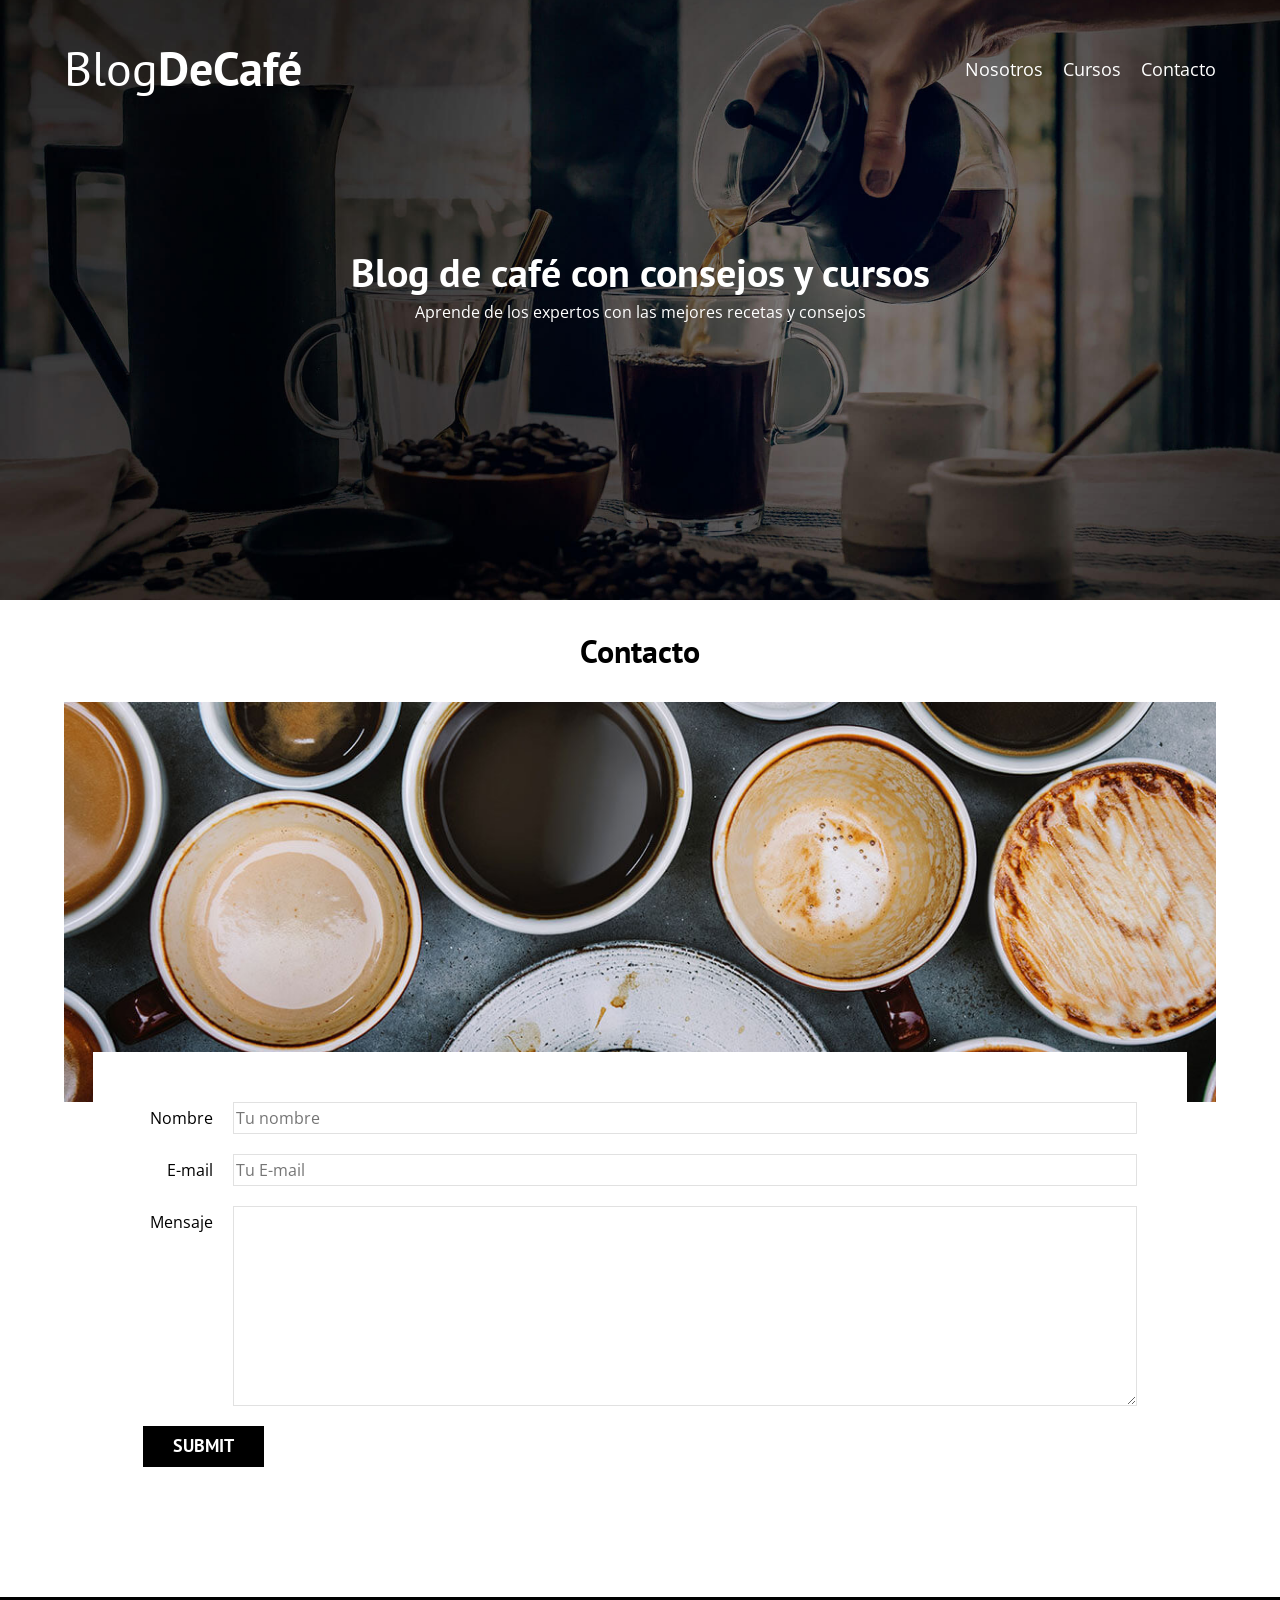
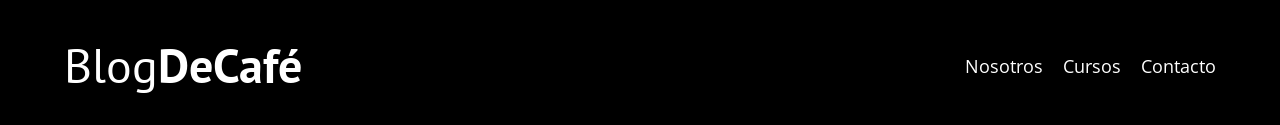
<file: contacto.html>
<!DOCTYPE html>
<html lang="en">
<head>
    <meta charset="UTF-8">
    <meta name="viewport" content="width=device-width, initial-scale=1.0">
    <title>BlogDeCafé</title>
    <link rel="stylesheet" href="css/normalize.css">
    <link rel="preconnect" href="https://fonts.googleapis.com">
    <link rel="preconnect" href="https://fonts.gstatic.com" crossorigin>
    <link href="https://fonts.googleapis.com/css2?family=Open+Sans&family=PT+Sans:wght@400;700&display=swap" rel="stylesheet">
    <link rel="stylesheet" href="css/style.css">
</head>
<body>
    
    <header class="header">
        <div class="contenedor">
            <div class="barra">
                <a class="logo" href="index.html">
                    <h1 class="logo__nombre no-margin centrar-texto">Blog<span class="logo__bold">DeCafé</span></h1>
                </a>
                <nav class="navegacion">
                    <a href="nosotros.html" class="navegacion__enlace">Nosotros</a>
                    <a href="cursos.html" class="navegacion__enlace">Cursos</a>
                    <a href="contacto.html" class="navegacion__enlace">Contacto</a>    
                </nav>
            </div>
        </div>

        <div class="header__texto">
            <h2 class="no-margin">Blog de café con consejos y cursos</h2>
            <p class="no-margin">Aprende de los expertos con las mejores recetas y consejos</p>
        </div>
    </header>

    <main class="contenedor">
        <h3 class="centrar-texto">Contacto</h3>

        <div class="contacto-bg"></div>
        
        <form class="formulario">
            <div class="campo">
                <label class="campo__label" for="nombre">Nombre</label>
                <input 
                    class="campo__field"
                    type="text" 
                    placeholder="Tu nombre" 
                    id="nombre"
                >
            </div>
            <div class="campo">
                <label class="campo__label" for="email">E-mail</label>
                <input 
                    class="campo__field"
                    type="email" 
                    placeholder="Tu E-mail" 
                    id="email"
                >
            </div>
            <div class="campo">
                <label class="campo__label" for="mensaje">Mensaje</label>
                <textarea 
                    class="campo__field campo__field--textarea"
                    id="mensaje"
                ></textarea>  
            </div>
            <div class="campo">
                <input type="submit" class="boton boton--primario">
            </div>
        </form>
    </main>

    <footer class="footer">
        <div class="contenedor">
            <div class="barra">
                <a class="logo" href="index.html">
                    <h1 class="logo__nombre no-margin centrar-texto">Blog<span class="logo__bold">DeCafé</span></h1>
                </a>
                <nav class="navegacion">
                    <a href="nosotros.html" class="navegacion__enlace">Nosotros</a>
                    <a href="cursos.html" class="navegacion__enlace">Cursos</a>
                    <a href="contacto.html" class="navegacion__enlace">Contacto</a>    
                </nav>
            </div>
        </div>
    </footer>

</body>
</html>
</file>
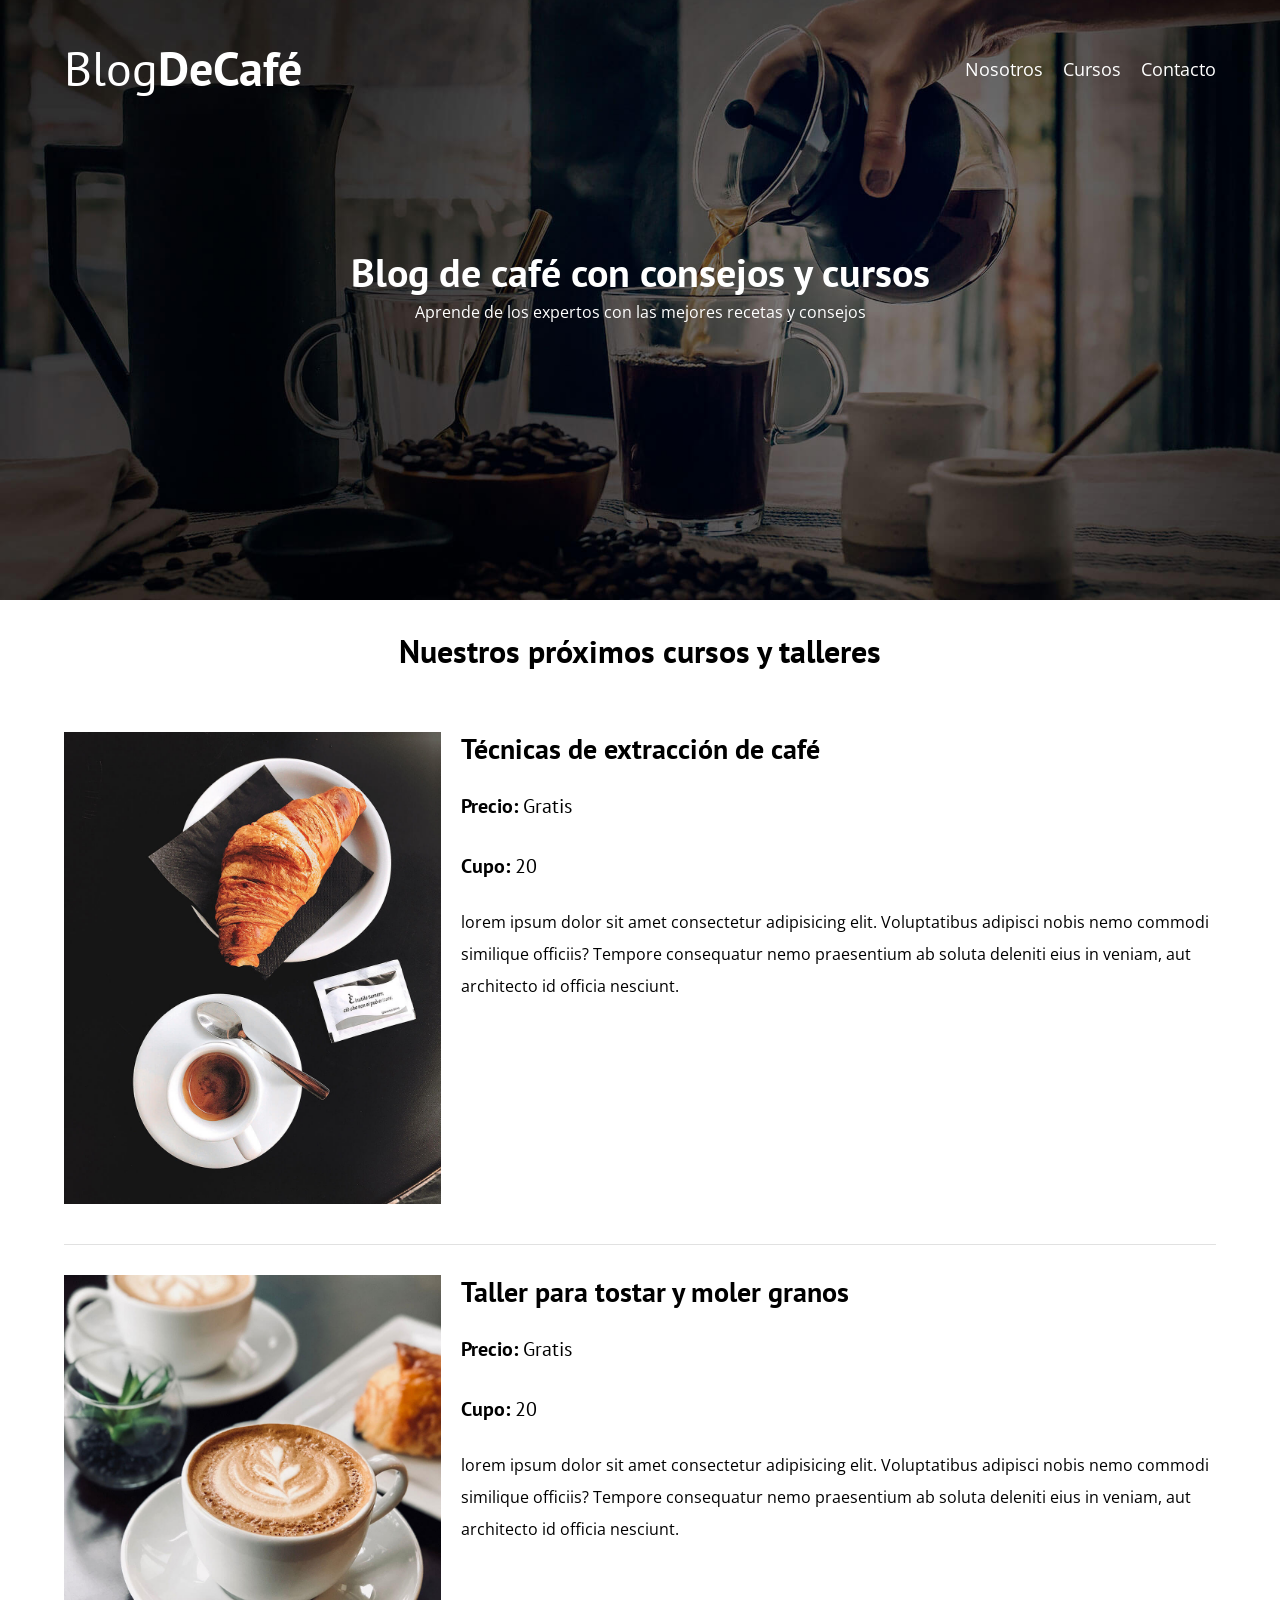
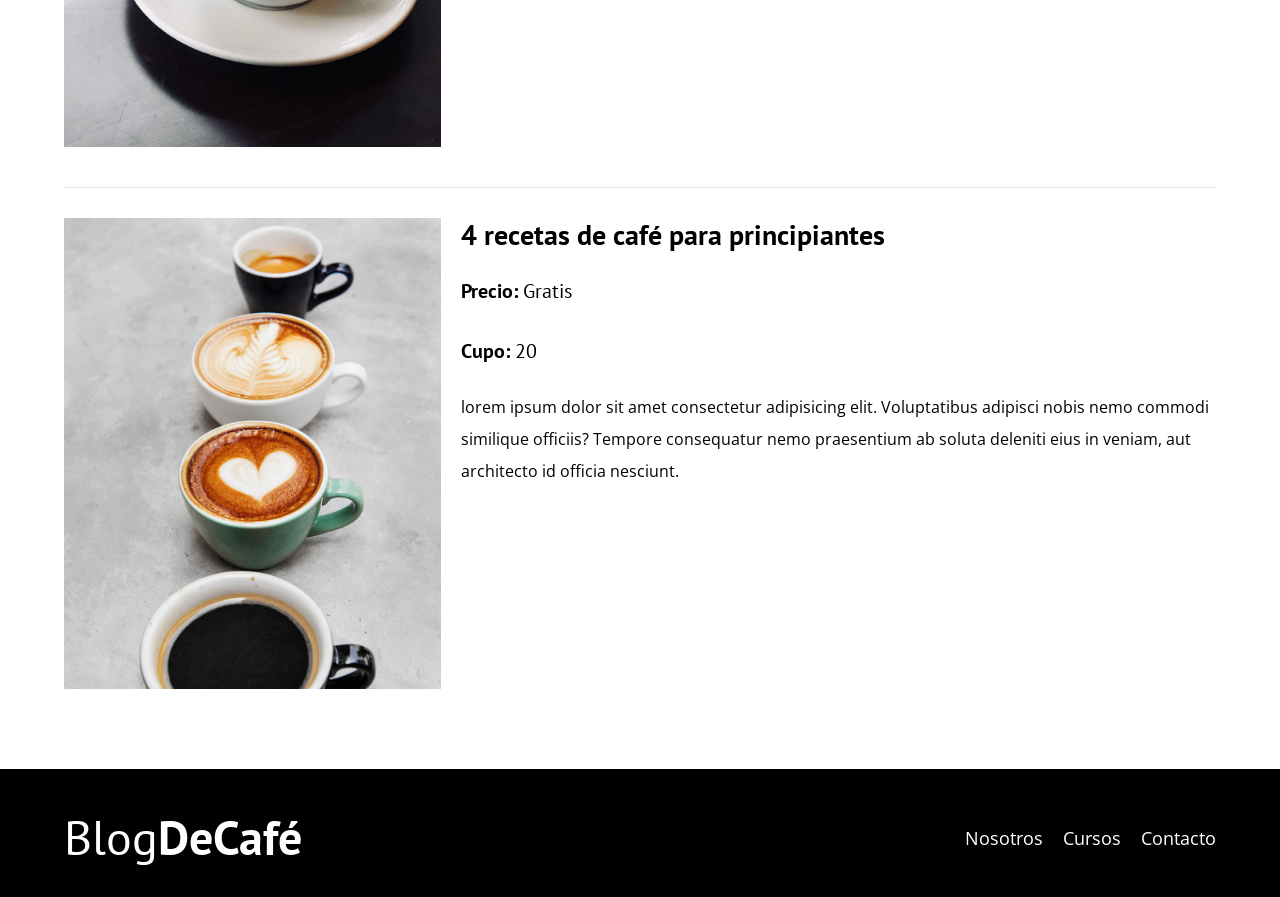
<file: cursos.html>
<!DOCTYPE html>
<html lang="en">
<head>
    <meta charset="UTF-8">
    <meta name="viewport" content="width=device-width, initial-scale=1.0">
    <title>BlogDeCafé</title>
    <link rel="stylesheet" href="css/normalize.css">
    <link rel="preconnect" href="https://fonts.googleapis.com">
    <link rel="preconnect" href="https://fonts.gstatic.com" crossorigin>
    <link href="https://fonts.googleapis.com/css2?family=Open+Sans&family=PT+Sans:wght@400;700&display=swap" rel="stylesheet">
    <link rel="stylesheet" href="css/style.css">
</head>
<body>
    
    <header class="header">
        <div class="contenedor">
            <div class="barra">
                <a class="logo" href="index.html">
                    <h1 class="logo__nombre no-margin centrar-texto">Blog<span class="logo__bold">DeCafé</span></h1>
                </a>
                <nav class="navegacion">
                    <a href="nosotros.html" class="navegacion__enlace">Nosotros</a>
                    <a href="cursos.html" class="navegacion__enlace">Cursos</a>
                    <a href="contacto.html" class="navegacion__enlace">Contacto</a>    
                </nav>
            </div>
        </div>

        <div class="header__texto">
            <h2 class="no-margin">Blog de café con consejos y cursos</h2>
            <p class="no-margin">Aprende de los expertos con las mejores recetas y consejos</p>
        </div>
    </header>

    <main class="contenedor">
        <h3 class="centrar-texto">Nuestros próximos cursos y talleres</h3>

        <div class="curso">
            <div class="curso__imagen">
                <img src="img/curso1.jpg" alt="Imagen del curso">
            </div>

            <div class="curso__informacion">
                <h4 class="no-margin">Técnicas de extracción de café</h4>
                <p class="curso__label">Precio: 
                    <span class="curso__info">Gratis</span>
                </p>
                <p class="curso__label">Cupo: 
                    <span class="curso__info">20</span>
                </p>
                <p class="curso__descripcion">
                    lorem ipsum dolor sit amet consectetur adipisicing elit. Voluptatibus adipisci nobis nemo commodi similique officiis? Tempore consequatur nemo praesentium ab soluta deleniti eius in veniam, aut architecto id officia nesciunt.
                </p>
            </div><!-- .curso__informacion -->
        </div><!-- .curso -->

        <div class="curso">
            <div class="curso__imagen">
                <img src="img/curso2.jpg" alt="Imagen del curso">
            </div>

            <div class="curso__informacion">
                <h4 class="no-margin">Taller para tostar y moler granos</h4>
                <p class="curso__label">Precio: 
                    <span class="curso__info">Gratis</span>
                </p>
                <p class="curso__label">Cupo: 
                    <span class="curso__info">20</span>
                </p>
                <p class="curso__descripcion">
                    lorem ipsum dolor sit amet consectetur adipisicing elit. Voluptatibus adipisci nobis nemo commodi similique officiis? Tempore consequatur nemo praesentium ab soluta deleniti eius in veniam, aut architecto id officia nesciunt.
                </p>
            </div><!-- .curso__informacion -->
        </div><!-- .curso -->

        <div class="curso">
            <div class="curso__imagen">
                <img src="img/curso3.jpg" alt="Imagen del curso">
            </div>

            <div class="curso__informacion">
                <h4 class="no-margin">4 recetas de café para principiantes</h4>
                <p class="curso__label">Precio: 
                    <span class="curso__info">Gratis</span>
                </p>
                <p class="curso__label">Cupo: 
                    <span class="curso__info">20</span>
                </p>
                <p class="curso__descripcion">
                    lorem ipsum dolor sit amet consectetur adipisicing elit. Voluptatibus adipisci nobis nemo commodi similique officiis? Tempore consequatur nemo praesentium ab soluta deleniti eius in veniam, aut architecto id officia nesciunt.
                </p>
            </div><!-- .curso__informacion -->
        </div><!-- .curso -->
    </main>

    <footer class="footer">
        <div class="contenedor">
            <div class="barra">
                <a class="logo" href="index.html">
                    <h1 class="logo__nombre no-margin centrar-texto">Blog<span class="logo__bold">DeCafé</span></h1>
                </a>
                <nav class="navegacion">
                    <a href="nosotros.html" class="navegacion__enlace">Nosotros</a>
                    <a href="cursos.html" class="navegacion__enlace">Cursos</a>
                    <a href="contacto.html" class="navegacion__enlace">Contacto</a>    
                </nav>
            </div>
        </div>
    </footer>

</body>
</html>
</file>
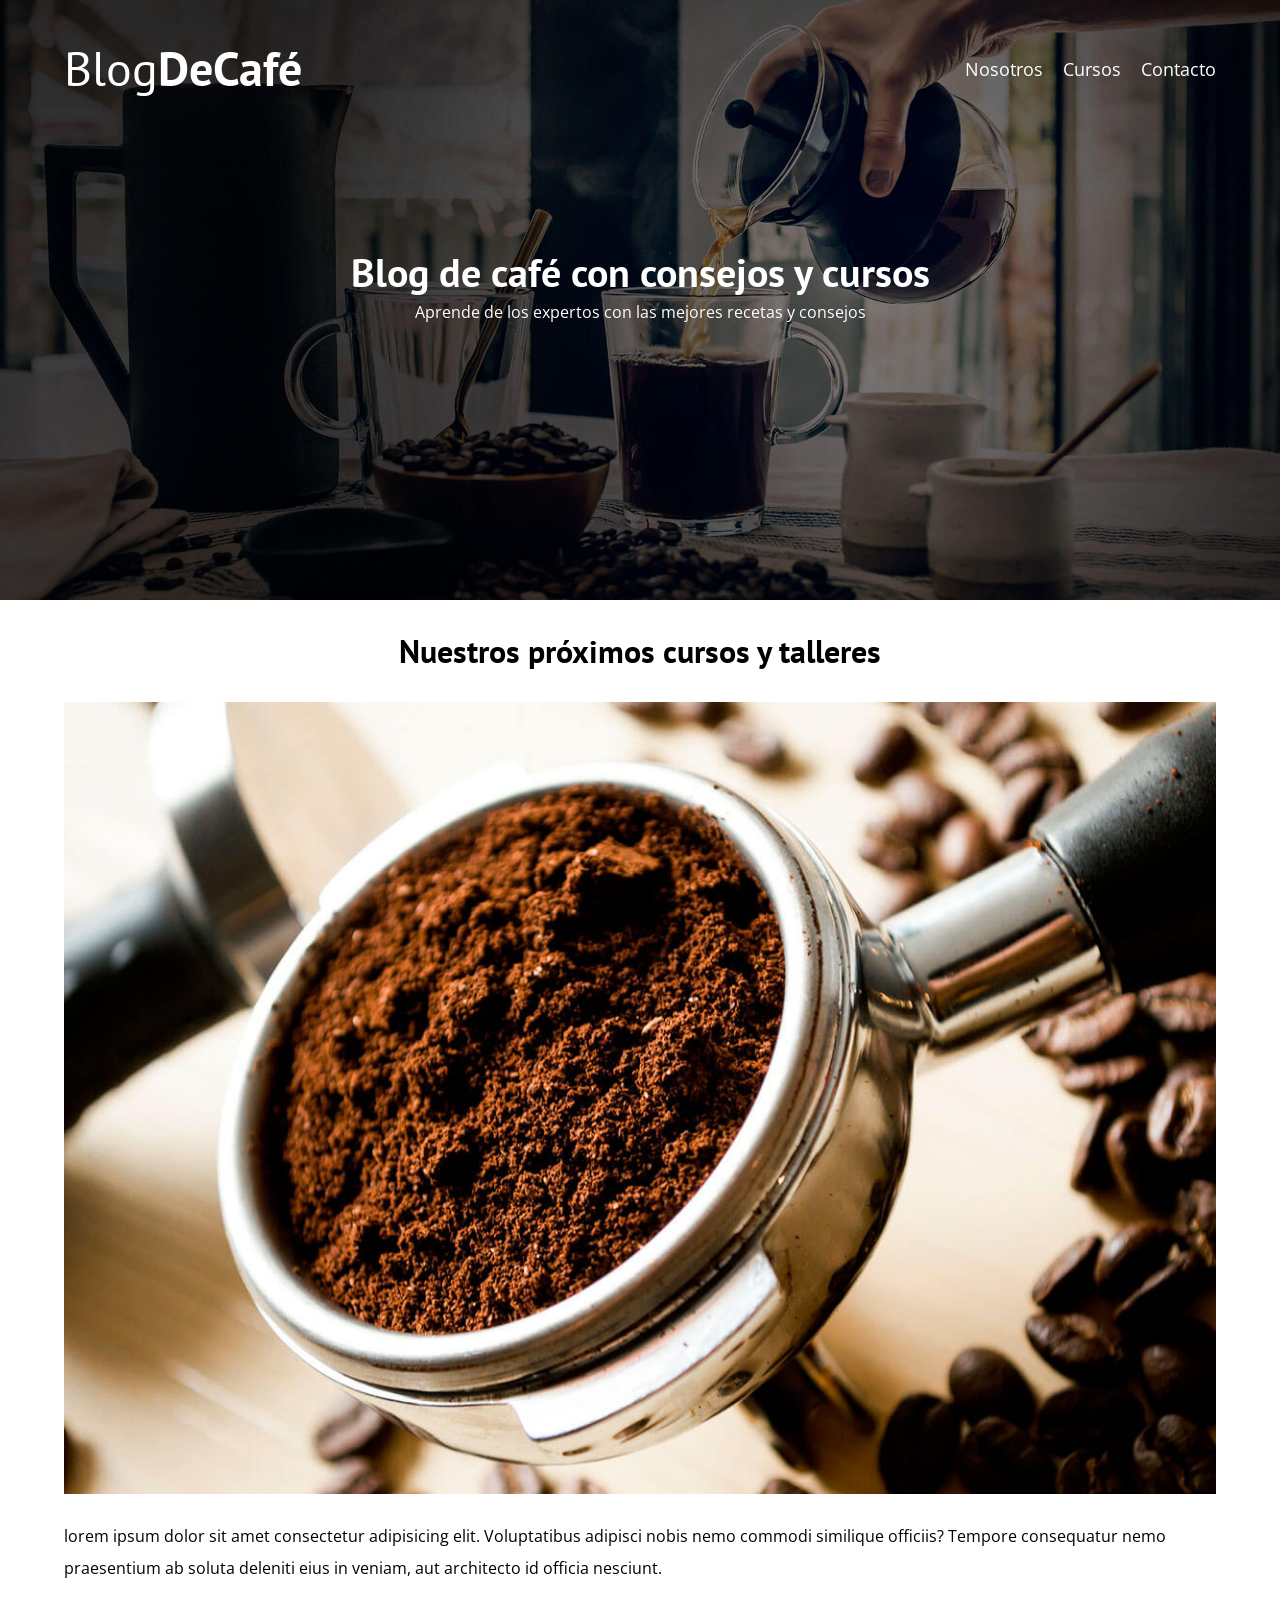
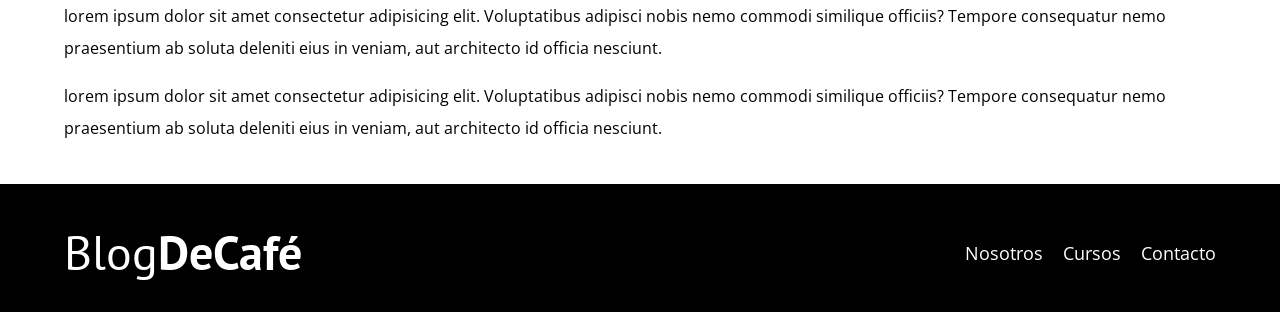
<file: entrada.html>
<!DOCTYPE html>
<html lang="en">
<head>
    <meta charset="UTF-8">
    <meta name="viewport" content="width=device-width, initial-scale=1.0">
    <title>BlogDeCafé</title>
    <link rel="stylesheet" href="css/normalize.css">
    <link rel="preconnect" href="https://fonts.googleapis.com">
    <link rel="preconnect" href="https://fonts.gstatic.com" crossorigin>
    <link href="https://fonts.googleapis.com/css2?family=Open+Sans&family=PT+Sans:wght@400;700&display=swap" rel="stylesheet">
    <link rel="stylesheet" href="css/style.css">
</head>
<body>
    
    <header class="header">
        <div class="contenedor">
            <div class="barra">
                <a class="logo" href="index.html">
                    <h1 class="logo__nombre no-margin centrar-texto">Blog<span class="logo__bold">DeCafé</span></h1>
                </a>
                <nav class="navegacion">
                    <a href="nosotros.html" class="navegacion__enlace">Nosotros</a>
                    <a href="cursos.html" class="navegacion__enlace">Cursos</a>
                    <a href="contacto.html" class="navegacion__enlace">Contacto</a>    
                </nav>
            </div>
        </div>

        <div class="header__texto">
            <h2 class="no-margin">Blog de café con consejos y cursos</h2>
            <p class="no-margin">Aprende de los expertos con las mejores recetas y consejos</p>
        </div>
    </header>

    <main class="contenedor">
        <h3 class="centrar-texto">Nuestros próximos cursos y talleres</h3>

        <img src="img/blog1.jpg" alt="Imagen del blog">

        <p>lorem ipsum dolor sit amet consectetur adipisicing elit. Voluptatibus adipisci nobis nemo commodi similique officiis? Tempore consequatur nemo praesentium ab soluta deleniti eius in veniam, aut architecto id officia nesciunt.</p>

        <p>lorem ipsum dolor sit amet consectetur adipisicing elit. Voluptatibus adipisci nobis nemo commodi similique officiis? Tempore consequatur nemo praesentium ab soluta deleniti eius in veniam, aut architecto id officia nesciunt.</p>

        <p>lorem ipsum dolor sit amet consectetur adipisicing elit. Voluptatibus adipisci nobis nemo commodi similique officiis? Tempore consequatur nemo praesentium ab soluta deleniti eius in veniam, aut architecto id officia nesciunt.</p>
    </main>

    <footer class="footer">
        <div class="contenedor">
            <div class="barra">
                <a class="logo" href="index.html">
                    <h1 class="logo__nombre no-margin centrar-texto">Blog<span class="logo__bold">DeCafé</span></h1>
                </a>
                <nav class="navegacion">
                    <a href="nosotros.html" class="navegacion__enlace">Nosotros</a>
                    <a href="cursos.html" class="navegacion__enlace">Cursos</a>
                    <a href="contacto.html" class="navegacion__enlace">Contacto</a>    
                </nav>
            </div>
        </div>
    </footer>

</body>
</html>
</file>
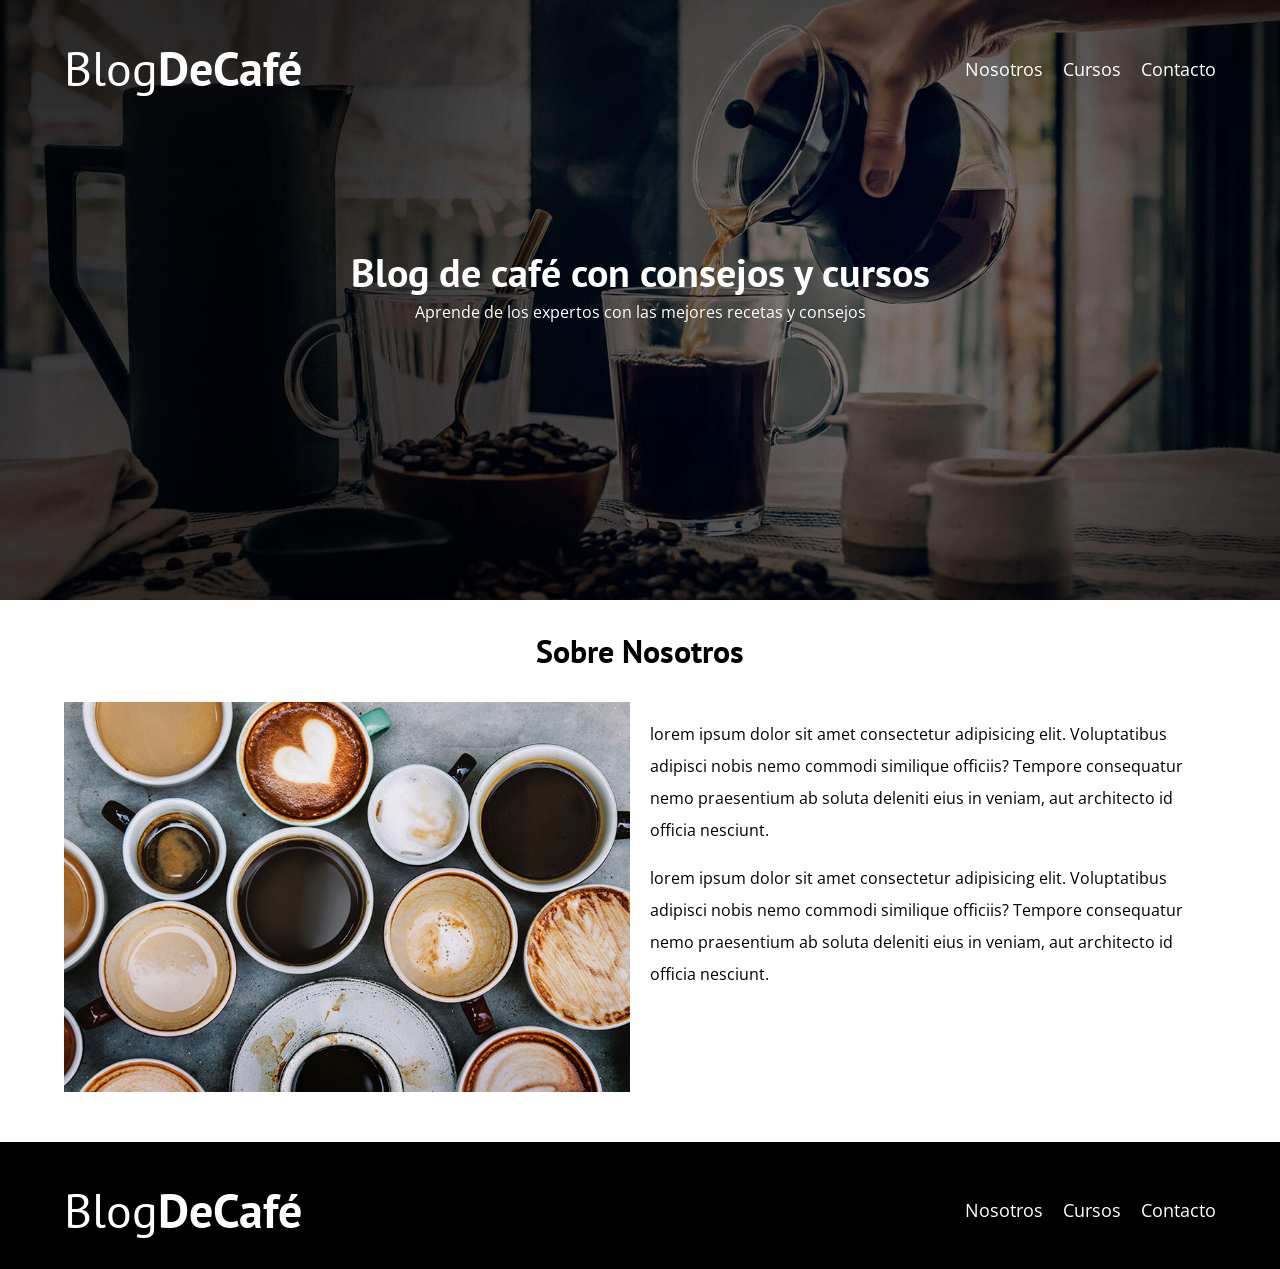
<file: nosotros.html>
<!DOCTYPE html>
<html lang="en">
<head>
    <meta charset="UTF-8">
    <meta name="viewport" content="width=device-width, initial-scale=1.0">
    <title>BlogDeCafé</title>
    <link rel="stylesheet" href="css/normalize.css">
    <link rel="preconnect" href="https://fonts.googleapis.com">
    <link rel="preconnect" href="https://fonts.gstatic.com" crossorigin>
    <link href="https://fonts.googleapis.com/css2?family=Open+Sans&family=PT+Sans:wght@400;700&display=swap" rel="stylesheet">
    <link rel="stylesheet" href="css/style.css">
</head>
<body>
    
    <header class="header">
        <div class="contenedor">
            <div class="barra">
                <a class="logo" href="index.html">
                    <h1 class="logo__nombre no-margin centrar-texto">Blog<span class="logo__bold">DeCafé</span></h1>
                </a>
                <nav class="navegacion">
                    <a href="nosotros.html" class="navegacion__enlace">Nosotros</a>
                    <a href="cursos.html" class="navegacion__enlace">Cursos</a>
                    <a href="contacto.html" class="navegacion__enlace">Contacto</a>    
                </nav>
            </div>
        </div>

        <div class="header__texto">
            <h2 class="no-margin">Blog de café con consejos y cursos</h2>
            <p class="no-margin">Aprende de los expertos con las mejores recetas y consejos</p>
        </div>
    </header>

    <main class="contenedor">
        <h3 class="centrar-texto">Sobre Nosotros</h3>

        <div class="sobre-nosotros">
            <div class="sobre-nosotros__imagen">
                <img src="img/nosotros.jpg" alt="imagen nosotros">
            </div>

            <div class="sobre-nosotros__texto">
                <p>
                    lorem ipsum dolor sit amet consectetur adipisicing elit. Voluptatibus adipisci nobis nemo commodi similique officiis? Tempore consequatur nemo praesentium ab soluta deleniti eius in veniam, aut architecto id officia nesciunt.
                </p>

                <p>
                    lorem ipsum dolor sit amet consectetur adipisicing elit. Voluptatibus adipisci nobis nemo commodi similique officiis? Tempore consequatur nemo praesentium ab soluta deleniti eius in veniam, aut architecto id officia nesciunt.
                </p>
            </div>
        </div>
    </main>

    <footer class="footer">
        <div class="contenedor">
            <div class="barra">
                <a class="logo" href="index.html">
                    <h1 class="logo__nombre no-margin centrar-texto">Blog<span class="logo__bold">DeCafé</span></h1>
                </a>
                <nav class="navegacion">
                    <a href="nosotros.html" class="navegacion__enlace">Nosotros</a>
                    <a href="cursos.html" class="navegacion__enlace">Cursos</a>
                    <a href="contacto.html" class="navegacion__enlace">Contacto</a>    
                </nav>
            </div>
        </div>
    </footer>

</body>
</html>
</file>
<file: css/style.css>
:root {
    --fuenteHeading: 'PT Sans', sans-serif;
    --fuenteParrafos: 'Open Sans', sans-serif;

    --primario: #784D3C;
    --gris: #e1e1e1;
    --blanco: #ffffff;
    --negro: #000000;
}

html {
    box-sizing: border-box; /* Hacer que el padding, border, etc., no afecte el ancho de los elementos */
    font-size: 62.5%; /* 1 rem = 10px */
}
*, *:before, *:after {
    box-sizing: inherit; /* inherit hereda las características del elemento padre html, además puede heredar de otro selector */
}

body {
    font-family: var(--fuenteParrafos);
    font-size: 1.6rem;
    line-height: 2;
}

/** Globales **/
.contenedor {
/*     max-width: 120rem;
    width: 90%; */
    width: min(90%, 120rem);/* Produce el mismo efecto que max-width: 120rem; width: 90%; */
    margin: 0 auto;/* Centrar horizontalmente */
}

a {
    text-decoration: none;/* Quitar el subrayado a los enlaces */
}

h1, h2, h3, h4 {/* Sistema de headings */
    font-family: var(--fuenteHeading);
    line-height: 1.2;
}
h1 {
    font-size: 4.8rem;
}
h2 {
    font-size: 4rem;
}
h3 {
    font-size: 3.2rem;
}
h4 {
    font-size: 2.8rem;
}

img {
    max-width: 100%;
}

/** Utilidades **/
.no-margin {/* Clase para eliminar el margen que por default aplica el navegador */
    margin: 0;
}
.no-padding {/* Clase para eliminar el padding que por default aplica el navegador */
    padding: 0;
}
.centrar-texto {
    text-align: center;
}

/** Header **/
.header {
    background-image: url(../img/banner.jpg);
    height: 60rem;
    background-size: cover; /* Hacer que la imagen de fondo cubra todo el contenedor */
    background-repeat: no-repeat; /* Evitar que la imagen de fondo se repita */
    background-position: center center; /* Centrar la imagen de fondo, Primer valor para alinear horizontalmente, segundo para alinear verticalmente */
}

.header__texto {
    text-align: center;
    color: var(--blanco);
    margin-top: 5rem;
}

@media (min-width: 768px) {
    .header__texto {
        margin-top: 15rem;
    }
}

.barra {
    padding-top: 4rem;
}

@media (min-width: 768px) {
   .barra {
    display: flex;
    justify-content: space-between;
    align-items: center;
   }
}

.logo {
    color: var(--blanco);
}
.logo__nombre {
    font-weight: 400;
}
.logo__bold {
    font-weight: 700;
}

@media (min-width: 768px) {
    .navegacion {
        display: flex;
        gap: 2rem;
    }
}

.navegacion__enlace {
    display: block;
    text-align: center;
    font-size: 1.8rem;
    color: var(--blanco);
}

@media (min-width: 768px) {
    .contenido-principal{
        display: grid;
        grid-template-columns: 2fr 1fr;
        column-gap: 4rem;
    }
}

.entrada {
    border-bottom: 1px solid var(--gris);  
    margin-bottom: 2rem; 
}

.entrada:last-of-type {
    border: none;
    margin-bottom: 0;
}

.boton {
    display: block;
    font-family: var(--fuenteHeading);
    color: var(--blanco);
    text-align: center;
    padding: 1rem 3rem;
    font-size: 1.8rem;
    text-transform: uppercase;
    font-weight: 700;
    margin-bottom: 2rem;
    border: none;
}

@media (min-width: 768px) {
    .boton {
        display: inline-block;
    }
}

.boton:hover {
    cursor: pointer;
}

.boton--primario {
    background-color: var(--negro);
}

.boton--secundario {
    background-color: var(--primario);
}

.cursos {
    list-style: none
}

.widget-curso {
    border-bottom: 1px solid var(--gris);
    margin-bottom: 2rem;
}

.widget-curso:last-of-type {
    border: none;
    margin-bottom: 0;
}

.widget-curso__label,
.curso__label {
    font-family: var(--fuenteHeading);
    font-weight: 700;/* El valor puede ser 700 o bold */
}

.widget-curso__info,
.curso__info {
    font-weight: 400;/* El valor puede ser 400 o normal */
}

.widget-curso__label,
.widget-curso__info,
.curso__label,
.curso__info {
    font-size: 2rem;
}

/** Footer **/
.footer {
    background-color: var(--negro);
    padding-bottom: 3rem;
    margin-top: 4rem;
}

/* Sobre Nosotros */
@media (min-width: 768px) {
/*     .sobre-nosotros {
        display: flex;
        gap: 2rem;
    }

    .sobre-nosotros__imagen,
    .sobre-nosotros__texto {
        flex-basis: 50%;
    } */

    .sobre-nosotros {
        display: grid;
        grid-template-columns: repeat(2, 1fr);
        column-gap: 2rem;
    }

/*     .sobre-nosotros {
        display: flex;
        justify-content: space-between;
    }

    .sobre-nosotros__imagen,
    .sobre-nosotros__texto {
        flex-basis: calc(50% - 1rem);
    }    */

/*     .sobre-nosotros {
        display: flex;
        justify-content: space-between;
    }

    .sobre-nosotros__imagen{
        flex: 0 0 calc(50% - 1rem);
    }
    .sobre-nosotros__texto {
        flex: 0 0 calc(50% - 1rem);
    } */  
}

.curso {
    padding: 3rem 0;
    border-bottom: 1px solid var(--gris);
}

@media (min-width: 768px) {
    .curso {
        display: grid;
        grid-template-columns: 1fr 2fr;
        column-gap: 2rem;
    }
}

.curso:last-of-type {
    border: none;
}

/* Contacto */
.contacto-bg {
    background-image: url(../img/contacto.jpg);
    height: 40rem;
    background-size: cover;
    background-repeat: no-repeat;
}

.formulario {
    background-color: var(--blanco);
    margin: -5rem auto 0 auto;
    width: 95%;
    padding: 5rem;
}

.campo {
    display: flex;
    margin-bottom: 2rem;
}

.campo__label {
    flex: 0 0 9rem;
    text-align: right;
    padding-right: 2rem;
}

.campo__field {
    flex: 1;
    border: 1px solid var(--gris);
}

.campo__field--textarea {
    height: 20rem;
}
</file>
